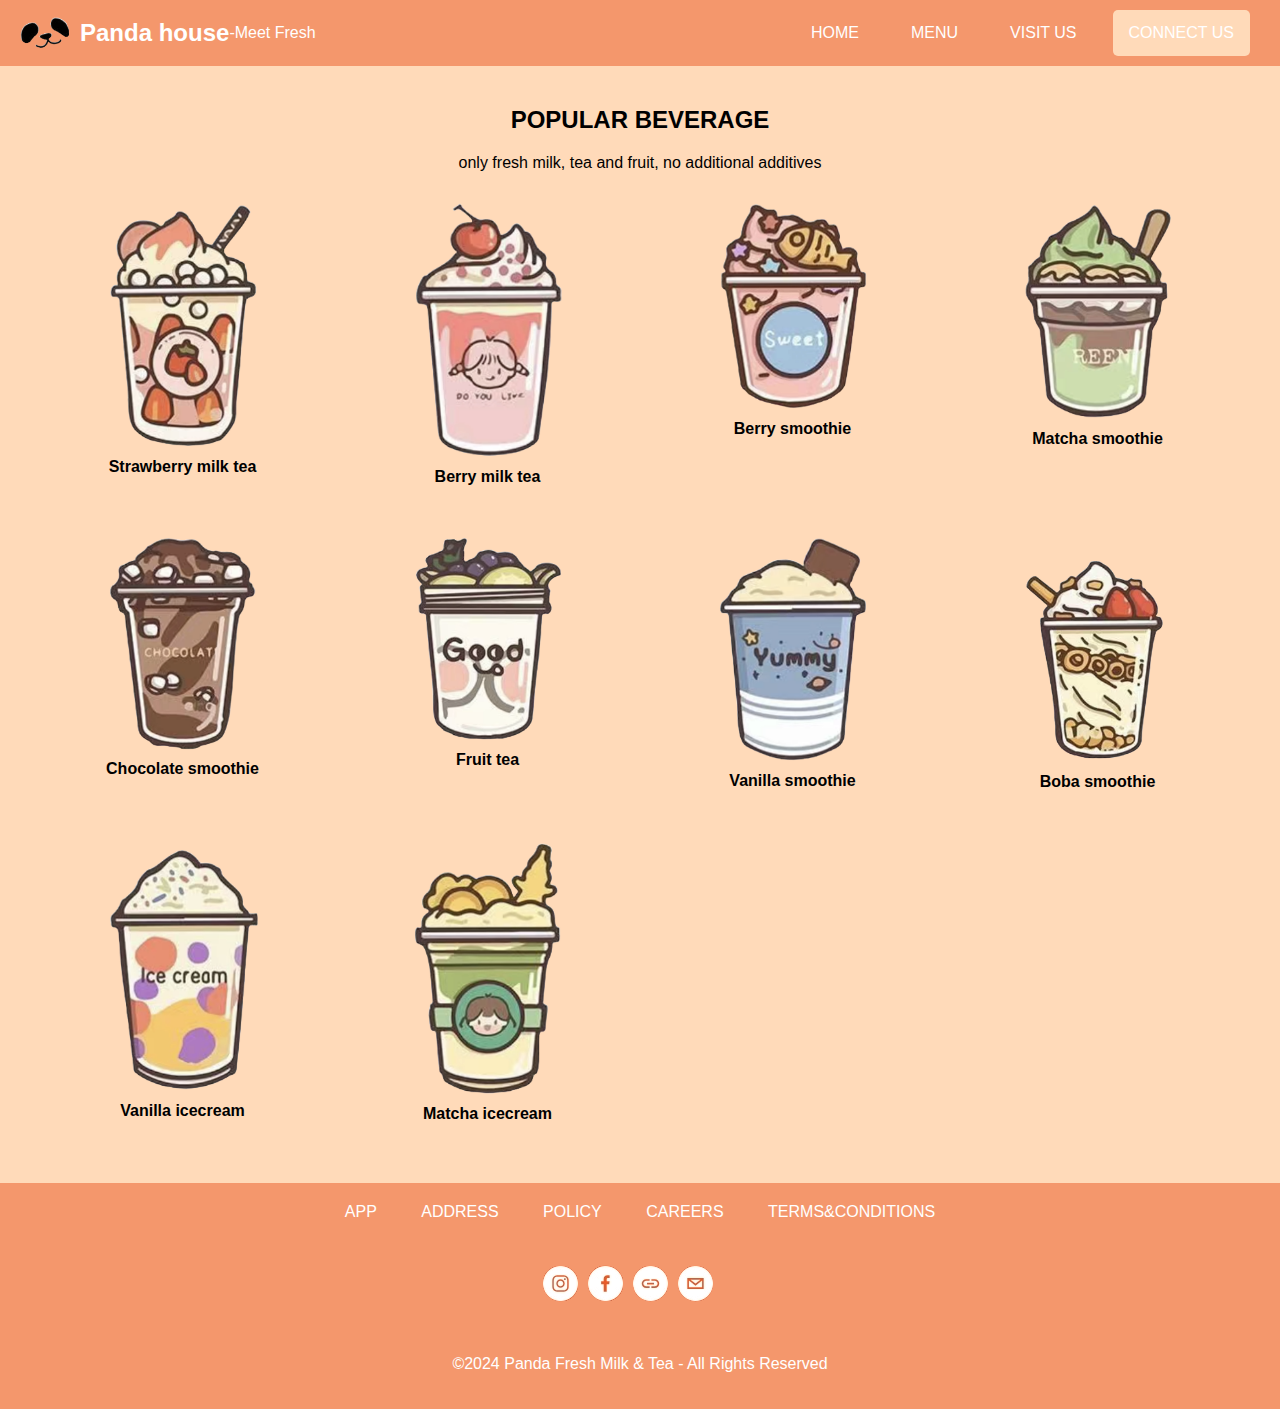
<file: index.html>
<!DOCTYPE html>
<html lang="en">
<head>
<meta charset="UTF-8">
<meta name="viewport" content="width=device-width, initial-scale=1.0">
<link rel="stylesheet" href="styles.css">
<title>Panda House - Fresh Beverages</title>
</head>
<body>
  <header>
    <div class="navbar">
        <div class="logo">
          <img src="panda-title.png" alt="Panda House Logo"> <!-- Replace with your logo -->
          <h1>Panda house</h1>
          <p>-Meet Fresh</p>
        </div>
        <div class="nav-links">
          <a href="#home" class="active">HOME</a>
          <a href="#menu">MENU</a>
          <a href="#visit">VISIT US</a>
          <a href="#connect" class="connect-button">CONNECT US</a>
        </div>
      </div>
      
  </header>

  <main>
    <section class="popular-beverages">
      
     
      <h2>POPULAR BEVERAGE</h2>
      <p>only fresh milk, tea and fruit, no additional additives</p>

      <div class="beverage-container">
        <!-- Repeat this block for each beverage -->
        <div class="beverage-item">
          <img src="Strawberry milk tea.png" alt="Strawberry Milk Tea">
          <p>Strawberry milk tea</p>
        </div>
        <div class="beverage-item">
            <img src="Berry milk tea.png" alt="Berry milk tea">
                 <p>Berry milk tea</p>
        </div>
        <div class="beverage-item">
            <img src="Berry smoothie.png" alt="Berry smoothie">
                 <p>Berry smoothie</p>
        </div>
        <div class="beverage-item">
            <img src="Matcha smoothie.png" alt="Matcha smoothie">
                 <p>Matcha smoothie</p>
        </div>
        <div class="beverage-item">
            <img src="Chocolate smoothie.png" alt="Chocolate smoothie">
                <p>Chocolate smoothie</p>
        </div>
        <div class="beverage-item">
            <img src="Fruit tea.png" alt="Fruit tea">
                 <p>Fruit tea</p>
        </div>
        <div class="beverage-item">
            <img src="Vanilla smoothie.png" alt="Vanilla smoothie">
                 <p>Vanilla smoothie</p>
        </div>
        <div class="beverage-item">
            <img src="Boba smoothie.png" alt="Boba smoothie">
                  <p>Boba smoothie</p>
        </div>
         <div class="beverage-item">
            <img src="Vanilla icecream.png" alt="Vanilla icecream">
                 <p>Vanilla icecream</p>
         </div>
         <div class="beverage-item">
            <img src="Macha icecream.png" alt="Matcha icecream">
                  <p>Matcha icecream</p>
         </div>
      </div>
    </section>
  </main>

  <footer>
    <footer class="footer">
        <div class="footer-content">
          <nav class="footer-nav">
            <a href="#app">APP</a>
            <a href="#address">ADDRESS</a>
            <a href="#policy">POLICY</a>
            <a href="#careers">CAREERS</a>
            <a href="#terms">TERMS&CONDITIONS</a>
        
          </nav>
        
          
            <a href="#instagram"><img src="INS.png" alt="Instagram"></a>
            
    
          <p class="copyright-text">&copy;2024 Panda Fresh Milk & Tea - All Rights Reserved</p>
        </div>
      </footer>
      
    </div>
    </div>
  </footer>
</body>
</html>
</file>
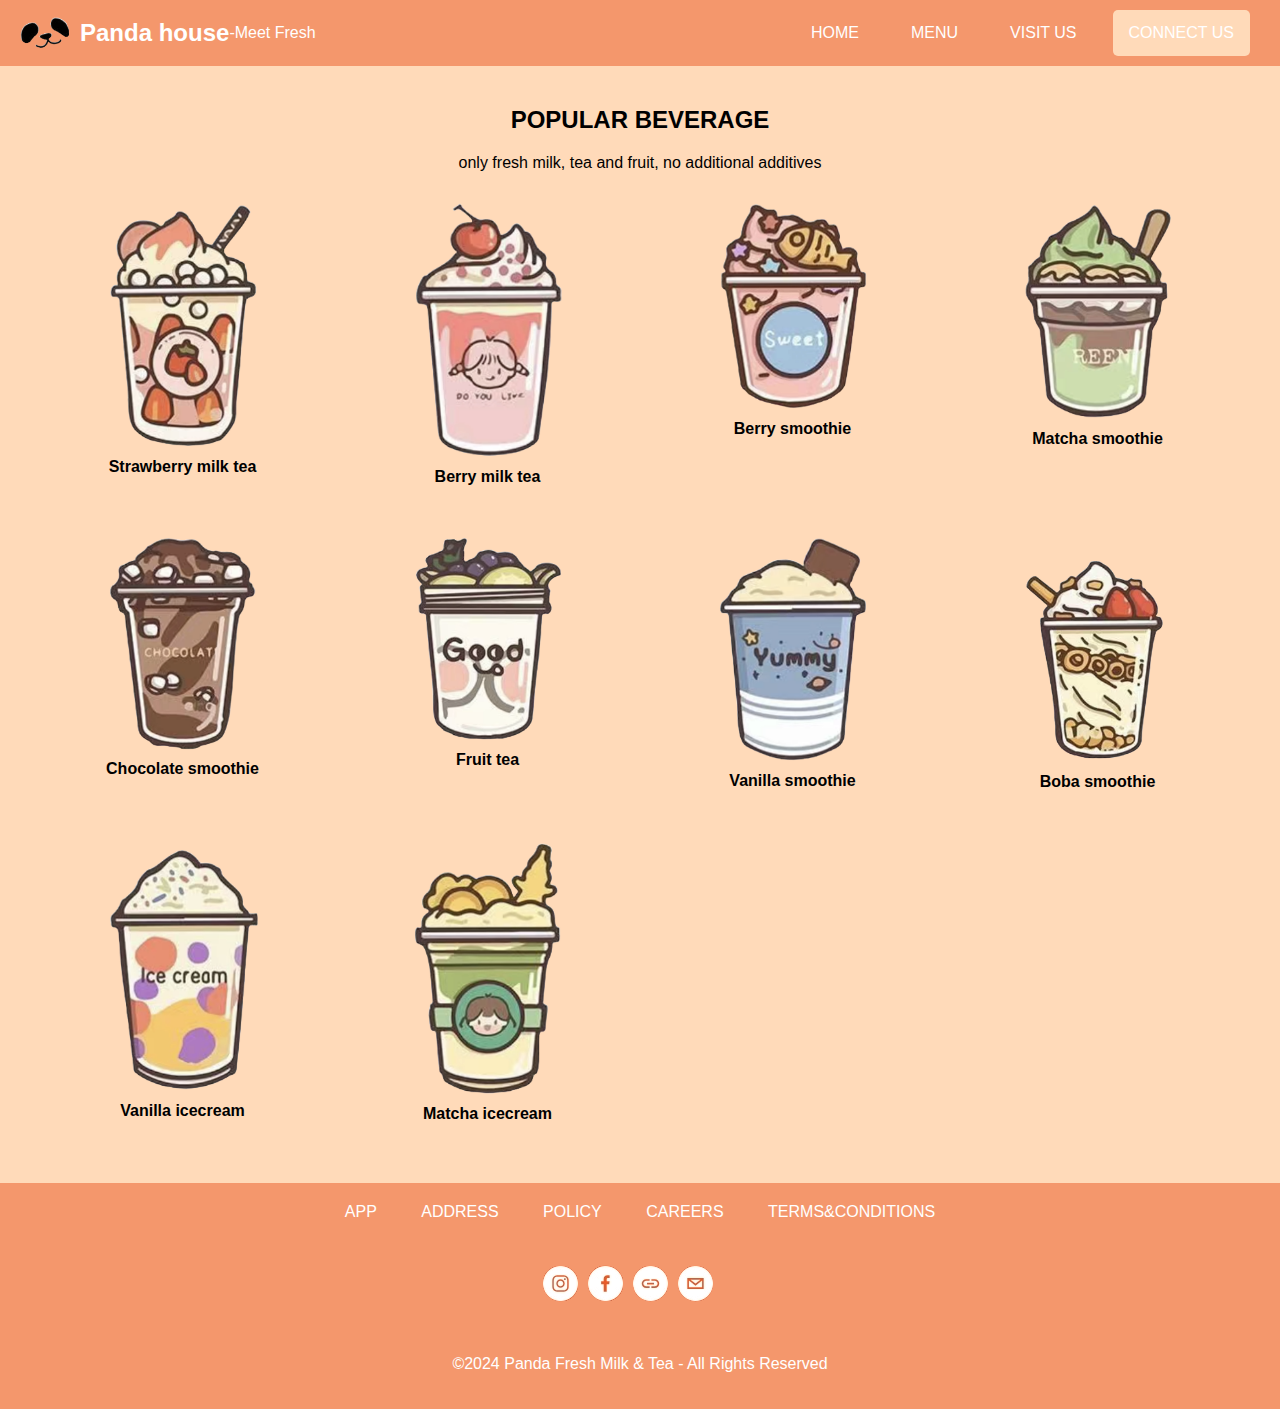
<file: p.html>
<!DOCTYPE html>
<html lang="en">
<head>
<meta charset="UTF-8">
<meta name="viewport" content="width=device-width, initial-scale=1.0">
<link rel="stylesheet" href="styles.css">
<title>Panda House - Fresh Beverages</title>
</head>
<body>
  <header>
    <div class="navbar">
        <div class="logo">
          <img src="panda-title.png" alt="Panda House Logo"> <!-- Replace with your logo -->
          <h1>Panda house</h1>
          <p>-Meet Fresh</p>
        </div>
        <div class="nav-links">
          <a href="#home" class="active">HOME</a>
          <a href="#menu">MENU</a>
          <a href="#visit">VISIT US</a>
          <a href="#connect" class="connect-button">CONNECT US</a>
        </div>
      </div>
      
  </header>

  <main>
    <section class="popular-beverages">
      
     
      <h2>POPULAR BEVERAGE</h2>
      <p>only fresh milk, tea and fruit, no additional additives</p>

      <div class="beverage-container">
        <!-- Repeat this block for each beverage -->
        <div class="beverage-item">
          <img src="Strawberry milk tea.png" alt="Strawberry Milk Tea">
          <p>Strawberry milk tea</p>
        </div>
        <div class="beverage-item">
            <img src="Berry milk tea.png" alt="Berry milk tea">
                 <p>Berry milk tea</p>
        </div>
        <div class="beverage-item">
            <img src="Berry smoothie.png" alt="Berry smoothie">
                 <p>Berry smoothie</p>
        </div>
        <div class="beverage-item">
            <img src="Matcha smoothie.png" alt="Matcha smoothie">
                 <p>Matcha smoothie</p>
        </div>
        <div class="beverage-item">
            <img src="Chocolate smoothie.png" alt="Chocolate smoothie">
                <p>Chocolate smoothie</p>
        </div>
        <div class="beverage-item">
            <img src="Fruit tea.png" alt="Fruit tea">
                 <p>Fruit tea</p>
        </div>
        <div class="beverage-item">
            <img src="Vanilla smoothie.png" alt="Vanilla smoothie">
                 <p>Vanilla smoothie</p>
        </div>
        <div class="beverage-item">
            <img src="Boba smoothie.png" alt="Boba smoothie">
                  <p>Boba smoothie</p>
        </div>
         <div class="beverage-item">
            <img src="Vanilla icecream.png" alt="Vanilla icecream">
                 <p>Vanilla icecream</p>
         </div>
         <div class="beverage-item">
            <img src="Macha icecream.png" alt="Matcha icecream">
                  <p>Matcha icecream</p>
         </div>
      </div>
    </section>
  </main>

  <footer>
    <footer class="footer">
        <div class="footer-content">
          <nav class="footer-nav">
            <a href="#app">APP</a>
            <a href="#address">ADDRESS</a>
            <a href="#policy">POLICY</a>
            <a href="#careers">CAREERS</a>
            <a href="#terms">TERMS&CONDITIONS</a>
        
          </nav>
        
          
            <a href="#instagram"><img src="INS.png" alt="Instagram"></a>
            
    
          <p class="copyright-text">&copy;2024 Panda Fresh Milk & Tea - All Rights Reserved</p>
        </div>
      </footer>
      
    </div>
    </div>
  </footer>
</body>
</html>
</file>
<file: styles.css>
/* Add your CSS styling here */


.navbar {
    background-color: #F4976c; 
    display: flex;
    justify-content: space-between;
    align-items: center;
    padding: 10px 20px;
  }
  
  .logo {
    display: flex;
    align-items: center;
    flex-wrap: wrap;
  }
  
  .logo img {
    width: 50px; 
    margin-right: 10px;
  }
  
  .logo h1 {
    margin: 0;
    color: #FFFFFF; 
    font-size: 24px; 
  }
  
  .logo p {
    margin: 0;
    color: #FFFFFF; 
  }
  
  .nav-links a {
    text-decoration: none;
    color: #FFFFFF;
    margin: 0 10px;
    padding: 5px 10px;
    border-radius: 5px; 
    transition: background-color 0.3s; 
  }
  

  
  .connect-button {
    background-color: #FFDAB9;
    padding: 10px 15px;
  }
  
  .connect-button:hover {
    background-color: #FFC085; 
  }
  
  @media (max-width: 768px) {
    .navbar {
      flex-direction: column;
    }
  
    .nav-links {
      padding-top: 10px;
    }
  }
  
body {
    font-family: 'Arial', sans-serif;
    margin: 0;
    padding: 0;
  }
  
  .navbar {
    background-color: #F4976c; 
    overflow: hidden;
  }
  
  .navbar a {
    float: left;
    display: block;
    color: white;
    text-align: center;
    padding: 14px 16px;
    text-decoration: none;
  }
  
  .navbar a:hover {
    background-color: #ddd;
    color: black;
  }
  
  .popular-beverages {
    text-align: center;
    padding: 20px;
    background-color: #FFDAB9; 
  }
  
  .popular-beverages h1,
  .popular-beverages h2 {
    color: #000000; 
  }
  
  .popular-beverages p {
    color: #000000; 
  }
  
  .beverage-container {
    display: flex;
    justify-content: space-around;
    flex-wrap: wrap;
  }
  
  .beverage-item {
    margin: 10px;
    text-align: center;
  }
  
  .beverage-item img {
    width: 100px; 
    height: auto;
  }
  

  .footer {
    background-color: #F4976c; 
    padding: 20px 0;
    color: white;
    text-align: center;
  }
  
  .footer-content {
    display: flex;
    flex-direction: column;
    align-items: center;
    justify-content: center;
  }
  
  .footer-nav {
    margin-bottom: 10px;
  }
  
  .footer-nav a {
    color: white;
    text-decoration: none;
    margin: 0 10px;
    padding: 5px 10px;
    font-size: 16px; 
    transition: color 0.3s;
  }
  
  .footer-nav a:hover {
    color: #FFD700; 
  }
  
  .social-links {
    margin-bottom: 10px;
  }
  
  .social-links a {
    margin: 0 5px;
  }
  
  .social-links img {
    width: 24px; 
    margin: 0 10px;
  }
  
  @media (max-width: 768px) {
    .footer-content {
      flex-direction: column;
    }
  
  }
  
  
  .beverage-container {
    display: grid;
    grid-template-columns: repeat(4, 1fr); 
    grid-gap: 20px; 
    margin: 20px; 
  }
  
  .beverage-item {
    text-align: center; 
    margin-bottom: 20px;
  }
  
  .beverage-item img {
    width: 100%; 
    height: auto; 
    margin-bottom: 10px; 
  }
  
  .beverage-item p {
    margin: 0; 
    font-weight: bold; 
  }
  
  
  @media (max-width: 1024px) {
    .beverage-container {
      grid-template-columns: repeat(2, 1fr);
    }
  }
  
  @media (max-width: 768px) {
    .beverage-container {
      grid-template-columns: 1fr; 
    }
  }
  
  .beverage-item img {
    max-width: 150px;
    height: auto; 
    margin-bottom: 10px; 
    display: block; 
    margin-left: auto; 
    margin-right: auto;
  }
</file>
